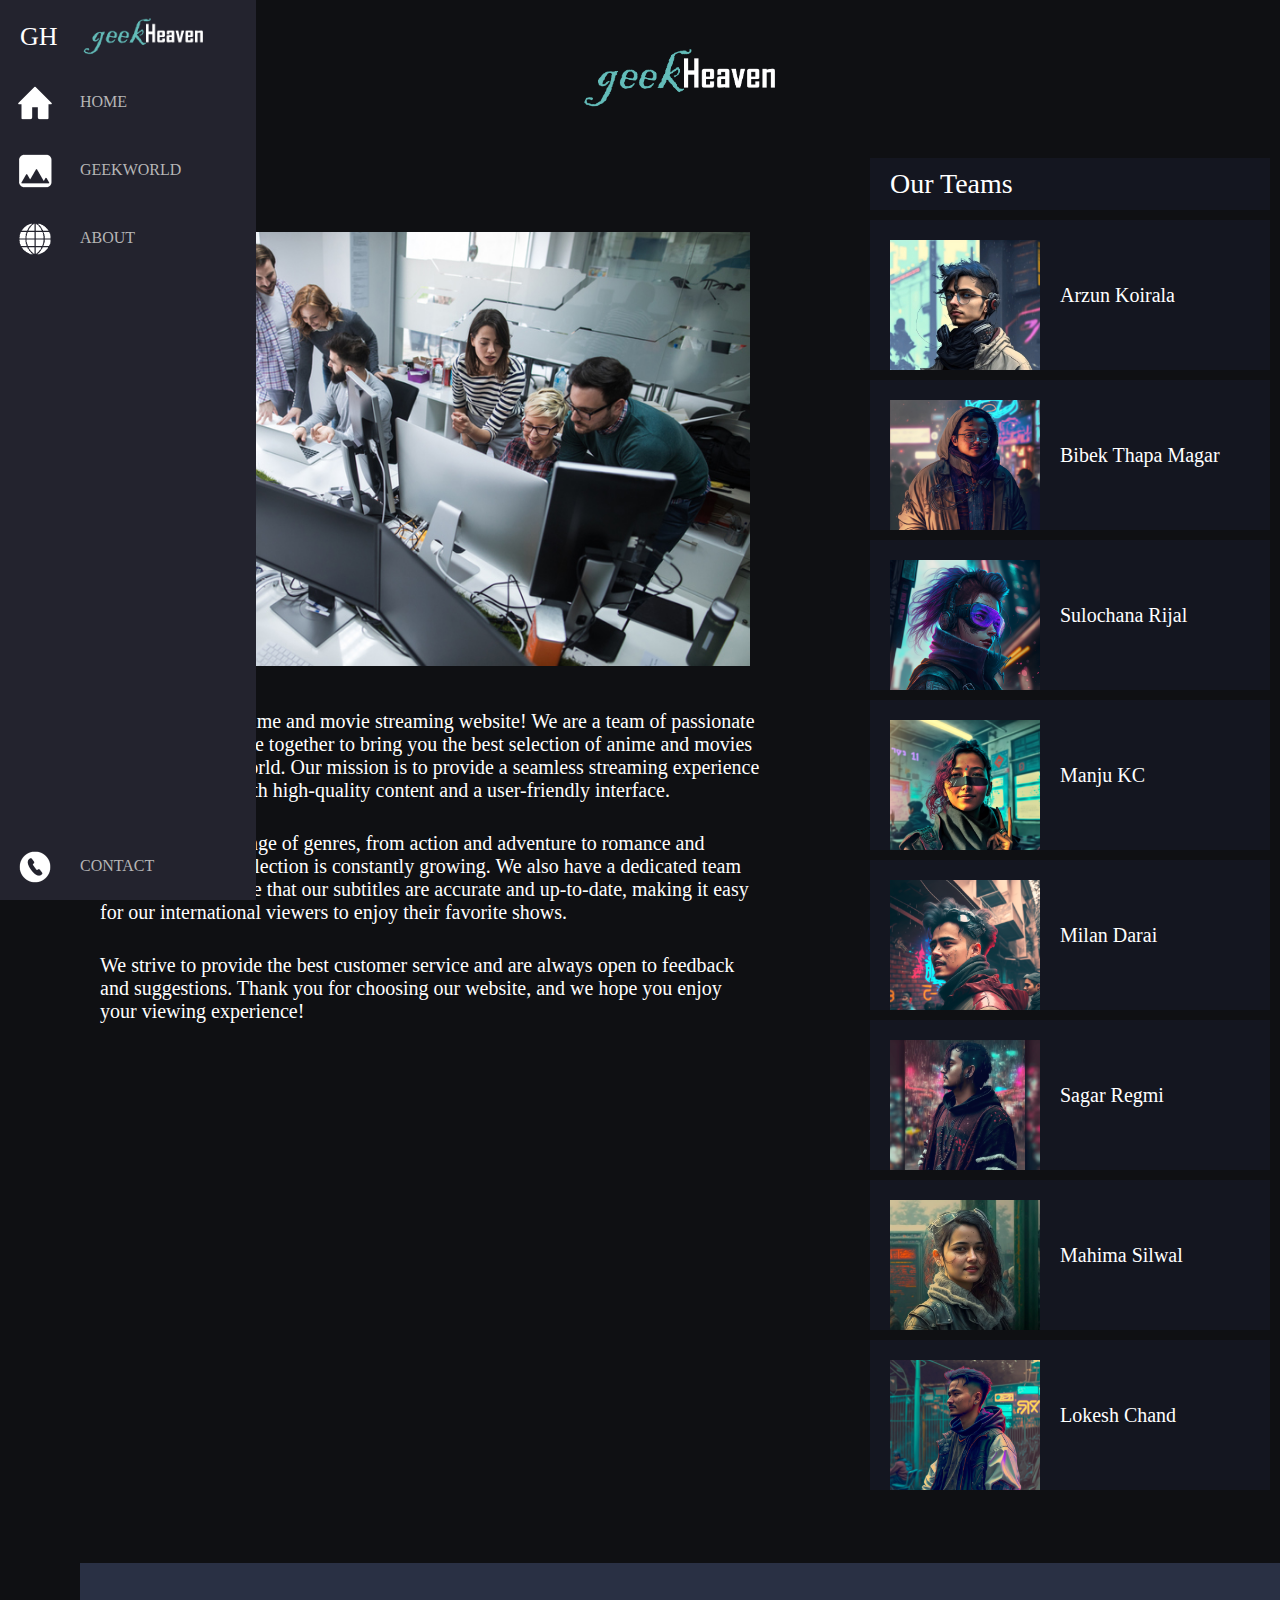
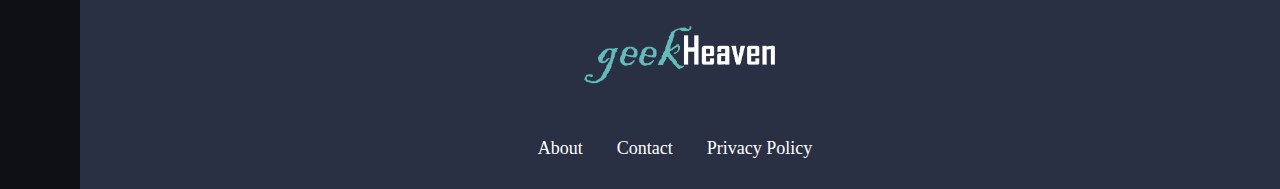
<file: about.html>
<!DOCTYPE html>
<html>
<head>
	<meta charset="utf-8">
	<meta name="viewport" content="width=device-width, initial-scale=1">
	<title>geekHeaven</title>
	<link rel="stylesheet" type="text/css" href="style.css" />
</head>
<body>
	<nav class="navbar" >
			<ul class="navbar-nav">
				<li class="nav-item">
					<a href="./index.html" class="nav-link-head"> 
						<span class="nav-head-txt"> GH </span> 
						<img class="gh" src="reqimg/geekHeaven-dark.png"/>
					</a>
				</li>
				<li class="nav-item">
					<a href="./index.html" class="nav-link"> 
						<img src="reqimg/home-light.png"/>
						<span class="nav-txt"> HOME </span> 
					</a>
				</li>
				<li class="nav-item">
					<a href="./geek.html" class="nav-link"> 
						<img src="reqimg/wall-light.png"/>
						<span class="nav-txt"> GEEKWORLD </span> 
					</a>
				</li>
				<li class="nav-item">
					<a href="./about.html" class="nav-link"> 
						<img src="reqimg/about-light.png"/>
						<span class="nav-txt"> ABOUT </span> 
					</a>
				</li>
				<li class="nav-item">
					<a href="./contact.html" class="nav-link"> 
						<img src="reqimg/contact-light.png"/>
						<span class="nav-txt"> CONTACT</span> 
					</a>
				</li>

			</ul>
	</nav>

	<main>
		<h1><img class="logo" src="reqimg/geekHeaven-dark.png"/></h1>





<div class="divv">

		<div class="mangacont">
			<div class="readmanga">
			<p>Our Teams</p>
			  </div>
  <div class="mangaitem">
    <div class="manga-image">
      <img src="reqimg/arzun.png" alt="Manga Image">
    </div>
    <div class="manga-text">
      <p>Arzun Koirala</p>
    </div>
  </div>
  <div class="mangaitem">
    <div class="manga-image">
      <img src="reqimg/bibek.png" alt="Manga Image">
    </div>
    <div class="manga-text">
      <p>Bibek Thapa Magar</p>
    </div>
  </div>
  <div class="mangaitem">
    <div class="manga-image">
      <img src="reqimg/sulo.png" alt="Manga Image">
    </div>
    <div class="manga-text">
      <p>Sulochana Rijal</p>
    </div>
  </div>
  <div class="mangaitem">
    <div class="manga-image">
      <img src="reqimg/manju.png" alt="Manga Image">
    </div>
    <div class="manga-text">
      <p>Manju KC</p>
    </div>
  </div>
    <div class="mangaitem">
    <div class="manga-image">
      <img src="reqimg/milan.png" alt="Manga Image">
    </div>
    <div class="manga-text">
      <p>Milan Darai</p>
    </div>
  </div>
      <div class="mangaitem">
    <div class="manga-image">
      <img src="reqimg/sagar.png" alt="Manga Image">
    </div>
    <div class="manga-text">
      <p>Sagar Regmi</p>
    </div>
  </div>
      <div class="mangaitem">
    <div class="manga-image">
      <img src="reqimg/mahima.png" alt="Manga Image">
    </div>
    <div class="manga-text">
      <p>Mahima Silwal</p>
    </div>
  </div>
      <div class="mangaitem">
    <div class="manga-image">
      <img src="reqimg/lok.png" alt="Manga Image">
    </div>
    <div class="manga-text">
      <p>Lokesh Chand</p>
    </div>
  </div>
</div>


<div class="divvv">
<h2>About Us</h2>
<img class="bestanime" src="reqimg/about.jpg">
		<p> Welcome to our anime and movie streaming website! We are a team of passionate fans who have come together to bring you the best selection of anime and movies from around the world. Our mission is to provide a seamless streaming experience for our viewers, with high-quality content and a user-friendly interface.</p>

<p> We offer a wide range of genres, from action and adventure to romance and comedy, and our selection is constantly growing. We also have a dedicated team that works to ensure that our subtitles are accurate and up-to-date, making it easy for our international viewers to enjoy their favorite shows.</p>

<p> We strive to provide the best customer service and are always open to feedback and suggestions. Thank you for choosing our website, and we hope you enjoy your viewing experience!</p>
</div>

<div class="nothing">
	
</div>

<footer class="footer">
  <p><img class="logo" src="reqimg/geekHeaven-dark.png"/></p>
  <ul>
    <li><a class="foot" href="./about.html">About</a></li>
    <li><a class="foot" href="./contact.html">Contact</a></li>
    <li><a class="foot" href="./privacy.html">Privacy Policy</a></li>
  </ul>
</footer>
	</main>



	<style type="text/css">

		.nothing{
			height: 520px;
		}

	  .divvv{
	  	width: 700px;
	  }
h2{
	color: white;
}
p{
	color: white;
}
.bestanime{
	width: 650px;
	height: 100%;
}



.mangacont{
	float: right;
	flex-wrap: nowrap;
  	overflow-x: auto;
  	position: relative;
  	width: 420px;
}

.readmanga{
  width: 400px;
  margin: 10px;
  background-color: #141620;
  color: white;
  align-items: center;
}

.readmanga p{
	font-family: Corbel;
 	font-size: 28px;
}

.mangaitem{
	flex: 0 0 auto;
  width: 400px;
  margin: 10px;
  padding: 0;
  overflow: hidden;
  background-color: #141620;
      display: flex;
    align-items: center;
}

.mangaitem:hover{
	background-color: #35384A;
}

.manga-image{
	width:150px ;
	height: 150px;
}
.manga-image img{
	width:100% ;
	height: 150px;
	object-fit: cover;
}

.manga-text{
	color: white;
	text-align: center;
	margin-left: 20px;
}

.manga-text p{
	font-family: Corbel Light;
}

	footer {
  background-color: #293044;
  color: white;
  padding: 20px;
}

.footer{
	  text-align: center;
}

.foot{
	font-size: 18px;
}
footer p {
  margin: 0;
}

footer ul {
  list-style: none;
  margin: 0;
  padding: 0;
}

footer li {
  display: inline-block;
  margin-right: 10px;
}

footer a {
  color: white;
  text-decoration: none;
}


	</style>

</body>
</html>
</file>
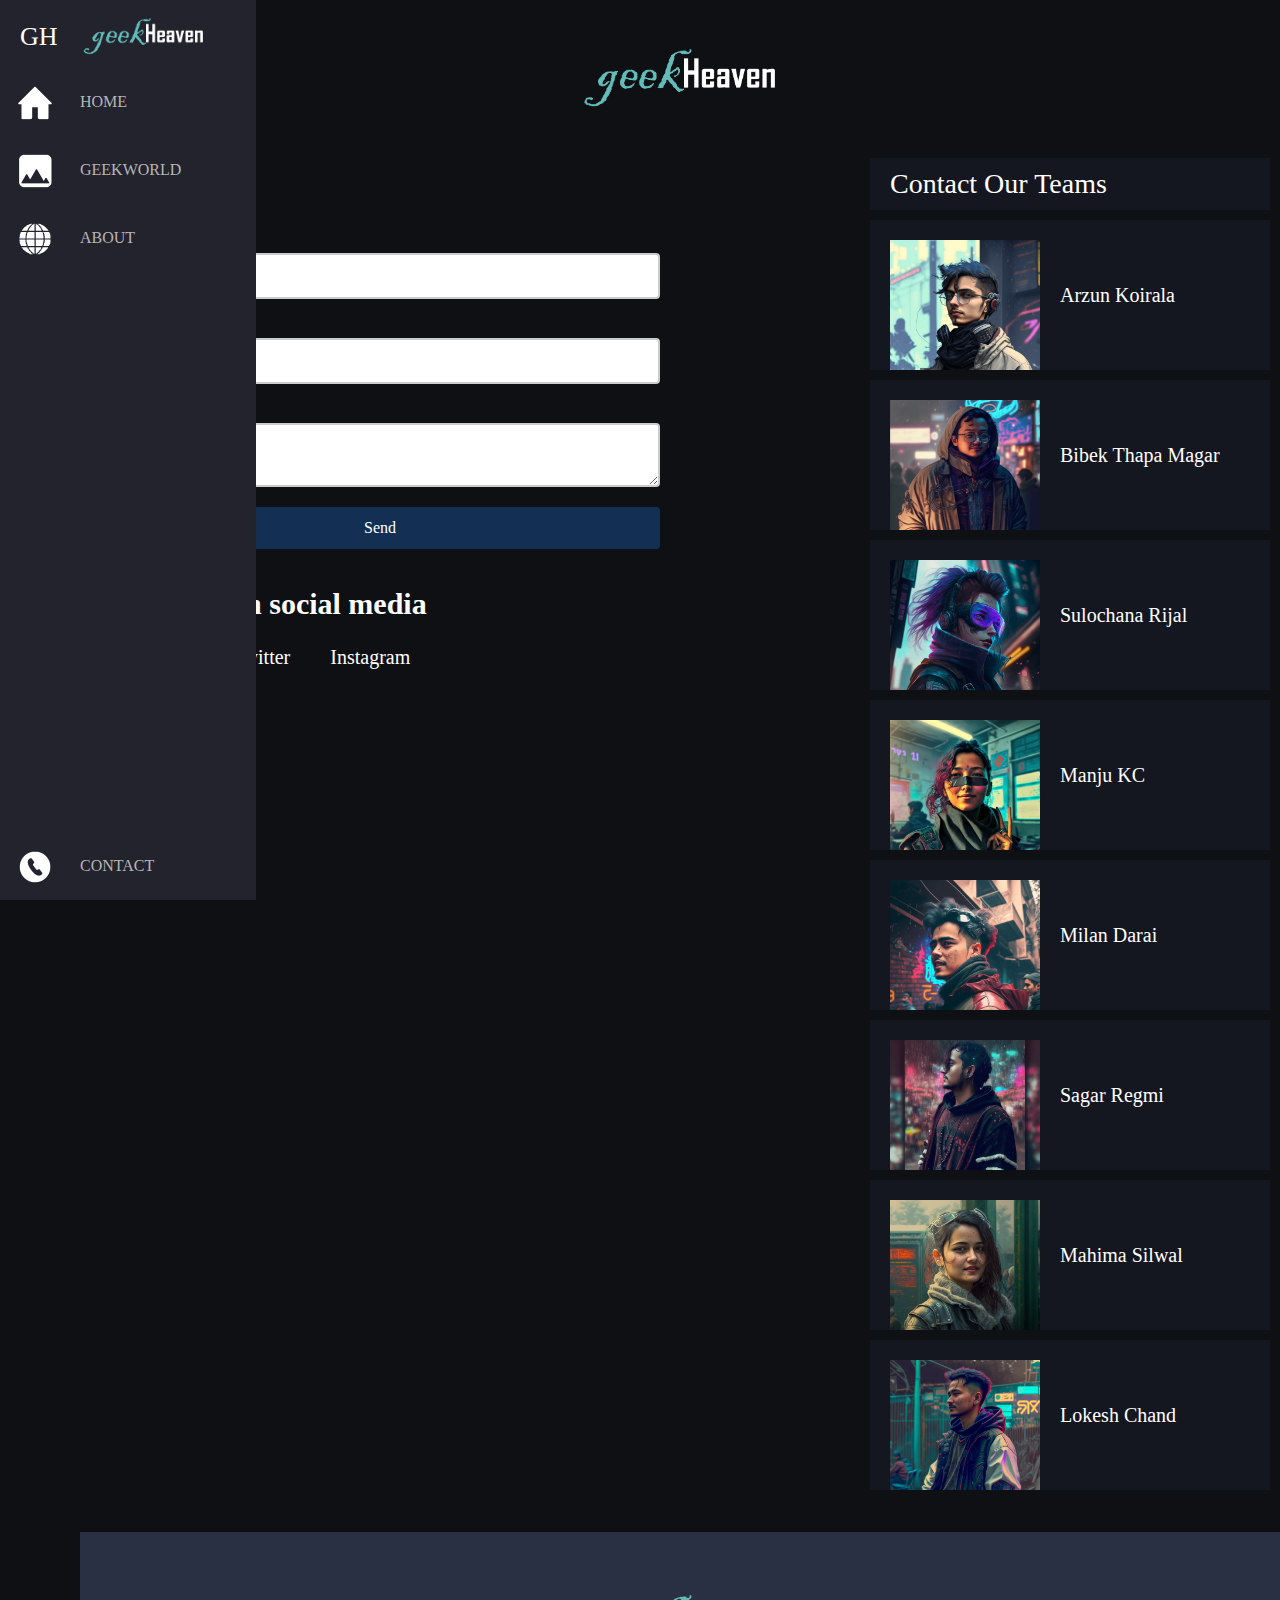
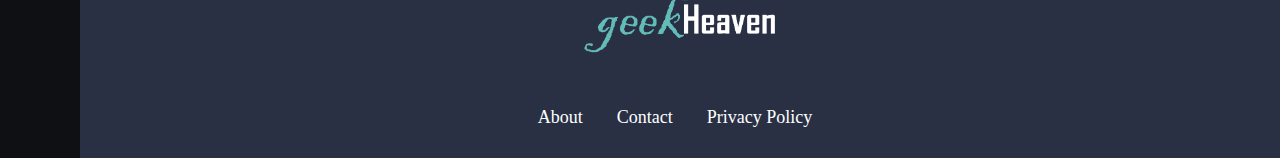
<file: contact.html>
<!DOCTYPE html>
<html>
<head>
	<meta charset="utf-8">
	<meta name="viewport" content="width=device-width, initial-scale=1">
	<title>geekHeaven</title>
	<link rel="stylesheet" type="text/css" href="style.css" />
</head>
<body>
	<nav class="navbar" >
			<ul class="navbar-nav">
				<li class="nav-item">
					<a href="./index.html" class="nav-link-head"> 
						<span class="nav-head-txt"> GH </span> 
						<img class="gh" src="reqimg/geekHeaven-dark.png"/>
					</a>
				</li>
				<li class="nav-item">
					<a href="./index.html" class="nav-link"> 
						<img src="reqimg/home-light.png"/>
						<span class="nav-txt"> HOME </span> 
					</a>
				</li>
				<li class="nav-item">
					<a href="./geek.html" class="nav-link"> 
						<img src="reqimg/wall-light.png"/>
						<span class="nav-txt"> GEEKWORLD </span> 
					</a>
				</li>
				<li class="nav-item">
					<a href="./about.html" class="nav-link"> 
						<img src="reqimg/about-light.png"/>
						<span class="nav-txt"> ABOUT </span> 
					</a>
				</li>
				<li class="nav-item">
					<a href="./contact.html" class="nav-link"> 
						<img src="reqimg/contact-light.png"/>
						<span class="nav-txt"> CONTACT</span> 
					</a>
				</li>

			</ul>
	</nav>

	<main>
		<h1><img class="logo" src="reqimg/geekHeaven-dark.png"/></h1>





<div class="divv">

		<div class="mangacont">
			<div class="readmanga">
			<p>Contact Our Teams</p>
			  </div>
  <div class="mangaitem">
    <div class="manga-image">
      <img src="reqimg/arzun.png" alt="Manga Image">
    </div>
    <div class="manga-text">
      <p>Arzun Koirala</p>
    </div>
  </div>
  <div class="mangaitem">
    <div class="manga-image">
      <img src="reqimg/bibek.png" alt="Manga Image">
    </div>
    <div class="manga-text">
      <p>Bibek Thapa Magar</p>
    </div>
  </div>
  <div class="mangaitem">
    <div class="manga-image">
      <img src="reqimg/sulo.png" alt="Manga Image">
    </div>
    <div class="manga-text">
      <p>Sulochana Rijal</p>
    </div>
  </div>
  <div class="mangaitem">
    <div class="manga-image">
      <img src="reqimg/manju.png" alt="Manga Image">
    </div>
    <div class="manga-text">
      <p>Manju KC</p>
    </div>
  </div>
    <div class="mangaitem">
    <div class="manga-image">
      <img src="reqimg/milan.png" alt="Manga Image">
    </div>
    <div class="manga-text">
      <p>Milan Darai</p>
    </div>
  </div>
      <div class="mangaitem">
    <div class="manga-image">
      <img src="reqimg/sagar.png" alt="Manga Image">
    </div>
    <div class="manga-text">
      <p>Sagar Regmi</p>
    </div>
  </div>
      <div class="mangaitem">
    <div class="manga-image">
      <img src="reqimg/mahima.png" alt="Manga Image">
    </div>
    <div class="manga-text">
      <p>Mahima Silwal</p>
    </div>
  </div>
      <div class="mangaitem">
    <div class="manga-image">
      <img src="reqimg/lok.png" alt="Manga Image">
    </div>
    <div class="manga-text">
      <p>Lokesh Chand</p>
    </div>
  </div>
</div>


<div class="divvv">
<h2>Contact Us</h2>
 

    <section>
      <form>
        <label for="name">Name:</label>
        <input type="text" id="name" name="name" required>
        <label for="email">Email:</label>
        <input type="email" id="email" name="email" required>
        <label for="message">Message:</label>
        <textarea id="message" name="message" required></textarea>
        <input type="submit" value="Send">
      </form>
    </section>

 <h2>Follow us on social media</h2>
	<social-site>
		<ul>
			<li class= "social-link"> <a class="fb" href = "https://www.facebook.com/"> Facebook </a> </li>
			<li class= "social-link"> <a class="twt" href = "https://www.twitter.com/"> Twitter </a> </li>
			<li class= "social-link"> <a class="insta" href = "https://www.instagram.com/"> Instagram </a> </li>
		</ul>
	</social-site>

</div>

<div class="nothing">
	
</div>

<footer class="footer">
  <p><img class="logo" src="reqimg/geekHeaven-dark.png"/></p>
  <ul>
    <li><a class="foot" href="./about.html">About</a></li>
    <li><a class="foot" href="./contact.html">Contact</a></li>
    <li><a class="foot" href="./privacy.html">Privacy Policy</a></li>
  </ul>
</footer>
	</main>



	<style type="text/css">

		.nothing{
			height: 850px;
		}

	 social-site  {
	    display: flex;
	    justify-content: left; 

	}

	  social-site  ul{
	  	margin: 0;
	  	padding: 0;
	    list-style: none;
	    height: 41px;
	  }
	  .social-link{
	  	margin-left: 30px;

	  }


	   social-site  li{
	    float: left;
	    font-family: Corbel Light;

	  }



	   social-site li a{
	    color: white;
	    font-size: 20px;
	    display: block;
	    text-decoration: none;
	    padding: 5px;
	    text-align: center;
	    background-color: 1A1C24;
	  }

	   social-site  li .fb:hover{
	    background-color: #20426C;
	  }

	   social-site  li .twt:hover{
	    background-color: #1D80B5;
	  }

	  social-site  li .insta:hover{
	    background: linear-gradient(to right, #FF0D38 ,#FFAE23);
	  }

	  .divvv{
	  	width: 700px;
	  }
h2{
	color: white;
}
p{
	color: white;
}
.bestanime{
	width: 650px;
	height: 100%;
}

section {
  margin: 10px;
  width: 80%;
  text-align: left;
  padding: 10px;
}

input, textarea {
  width: 100%;
  padding: 12px 20px;
  margin: 8px 0;
  box-sizing: border-box;
  border: 2px solid #ccc;
  border-radius: 4px;
}

input[type="submit"] {
  background-color: #133054;
  color: white;
  border: none;
  cursor: pointer;
}

input[type="submit"]:hover {
  background-color: #20426C;
}

label{
	font-size: 20px;
	color: white;
}

.mangacont{
	float: right;
	flex-wrap: nowrap;
  	overflow-x: auto;
  	position: relative;
  	width: 420px;
}

.readmanga{
  width: 400px;
  margin: 10px;
  background-color: #141620;
  color: white;
  align-items: center;
}

.readmanga p{
	font-family: Corbel;
 	font-size: 28px;
}

.mangaitem{
	flex: 0 0 auto;
  width: 400px;
  margin: 10px;
  padding: 0;
  overflow: hidden;
  background-color: #141620;
      display: flex;
    align-items: center;
}

.mangaitem:hover{
	background-color: #35384A;
}

.manga-image{
	width:150px ;
	height: 150px;
}
.manga-image img{
	width:100% ;
	height: 150px;
	object-fit: cover;
}

.manga-text{
	color: white;
	text-align: center;
	margin-left: 20px;
}

.manga-text p{
	font-family: Corbel Light;
}

	footer {
  background-color: #293044;
  color: white;
  padding: 20px;
}

.footer{
	  text-align: center;
}

.foot{
	font-size: 18px;
}
footer p {
  margin: 0;
}

footer ul {
  list-style: none;
  margin: 0;
  padding: 0;
}

footer li {
  display: inline-block;
  margin-right: 10px;
}

footer a {
  color: white;
  text-decoration: none;
}



	</style>

</body>
</html>
</file>
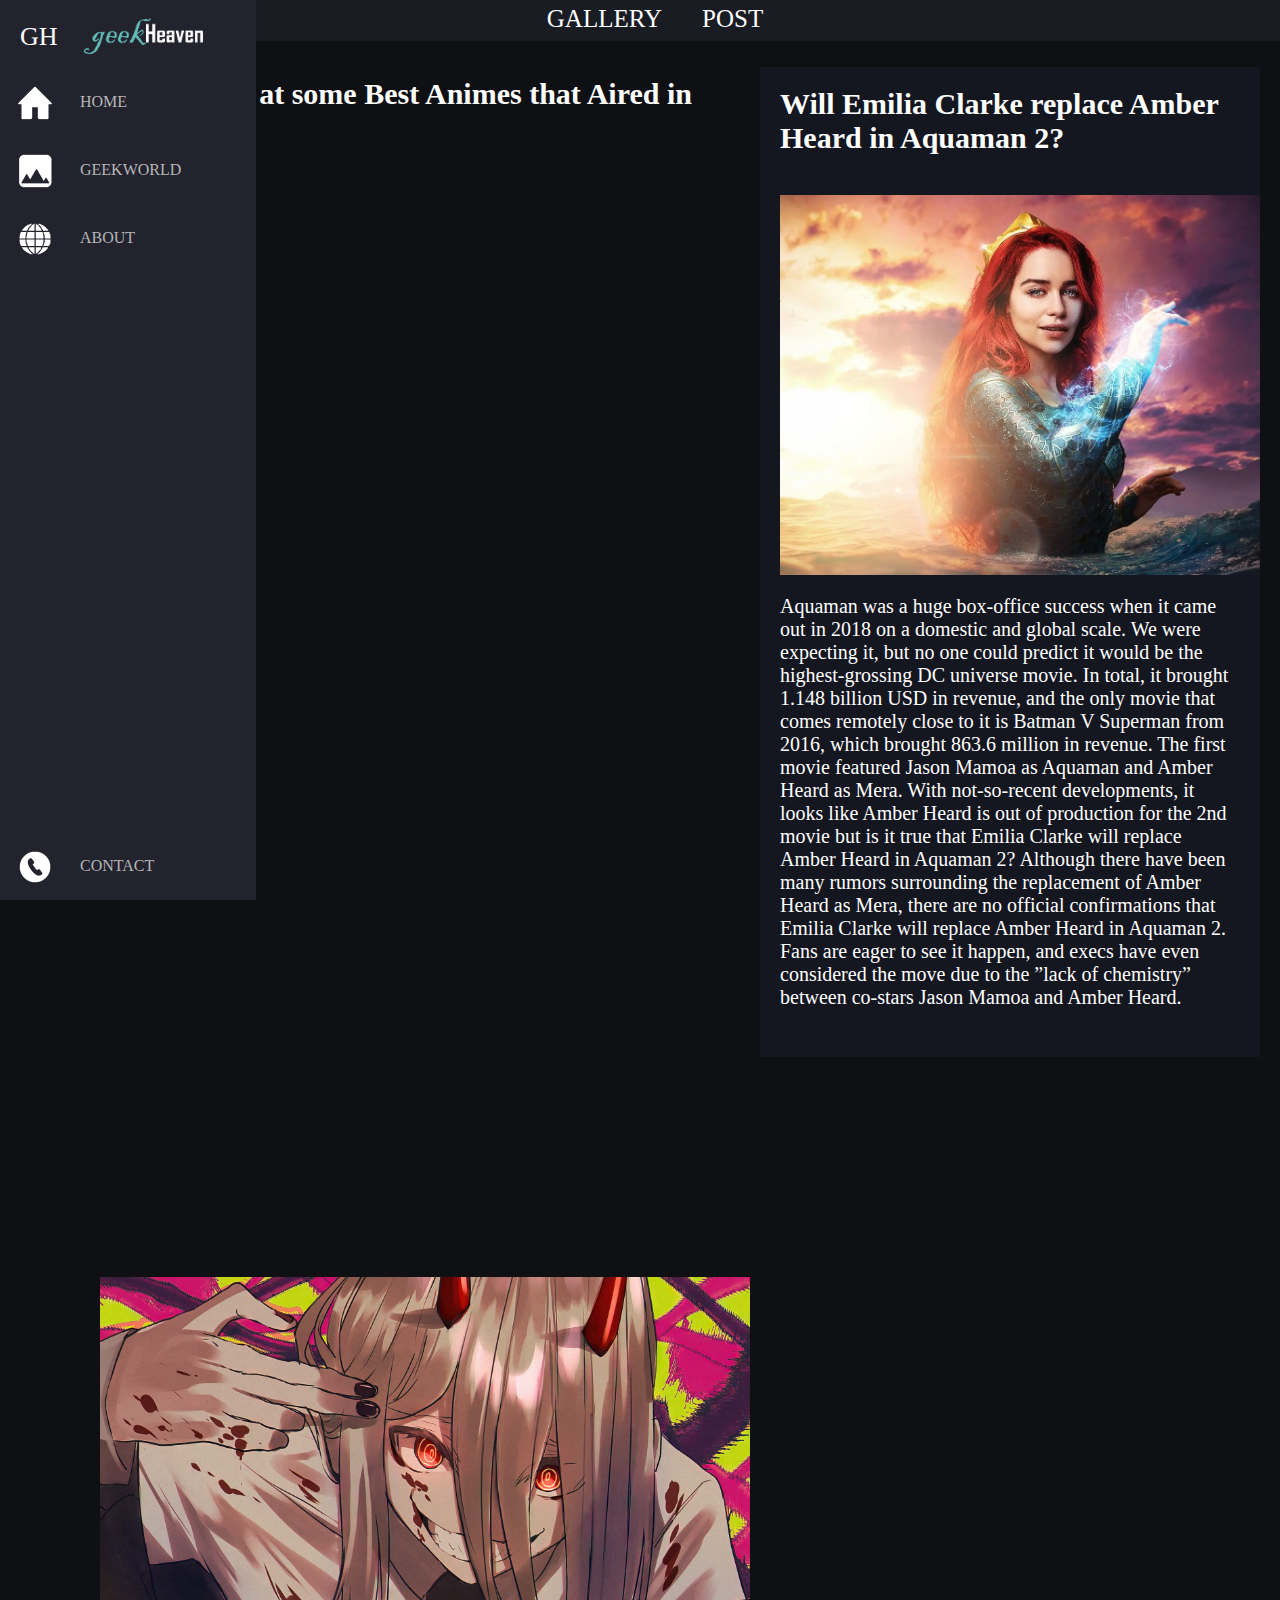
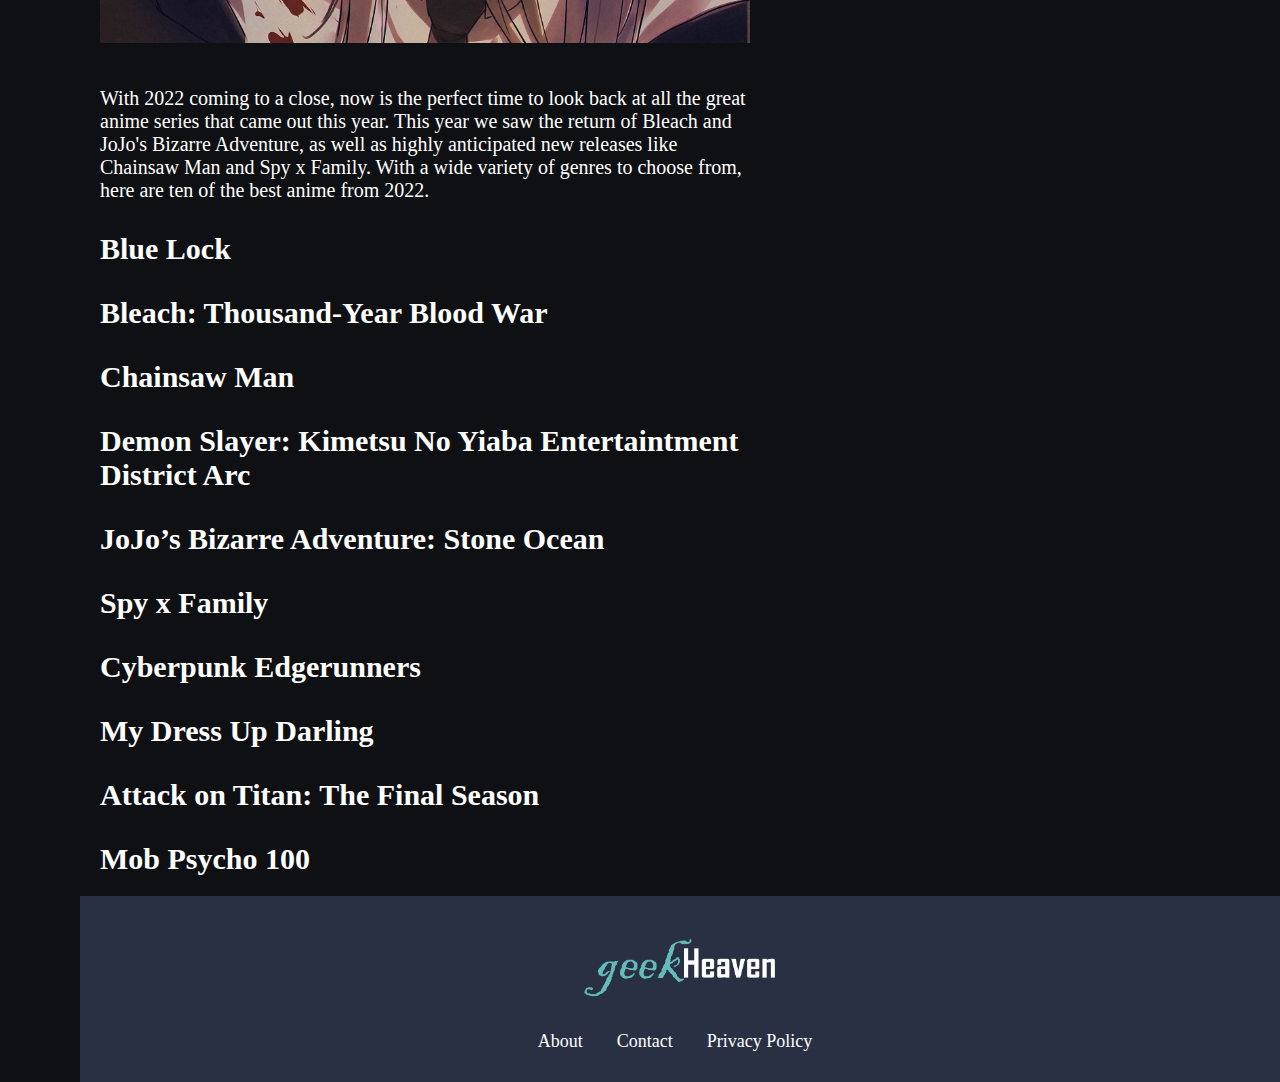
<file: geek.html>
<!DOCTYPE html>
<html>
<head>
	<meta charset="utf-8">
	<meta name="viewport" content="width=device-width, initial-scale=1">
	<title>geekHeaven</title>
	<link rel="stylesheet" type="text/css" href="style.css" />
</head>
<body>
	<nav class="navbar" >
			<ul class="navbar-nav">
				<li class="nav-item">
					<a href="./index.html" class="nav-link-head"> 
						<span class="nav-head-txt"> GH </span> 
						<img class="gh" src="reqimg/geekHeaven-dark.png"/>
					</a>
				</li>
				<li class="nav-item">
					<a href="./index.html" class="nav-link"> 
						<img src="reqimg/home-light.png"/>
						<span class="nav-txt"> HOME </span> 
					</a>
				</li>
				<li class="nav-item">
					<a href="./geek.html" class="nav-link"> 
						<img src="reqimg/wall-light.png"/>
						<span class="nav-txt"> GEEKWORLD </span> 
					</a>
				</li>
				<li class="nav-item">
					<a href="./about.html" class="nav-link"> 
						<img src="reqimg/about-light.png"/>
						<span class="nav-txt"> ABOUT </span> 
					</a>
				</li>
				<li class="nav-item">
					<a href="./contact.html" class="nav-link"> 
						<img src="reqimg/contact-light.png"/>
						<span class="nav-txt"> CONTACT</span> 
					</a>
				</li>

			</ul>
	</nav>


	<nav-home class="home-navclass">
		<ul>
			<li class= "active"> <a href = "./wall.html"> GALLERY </a> </li>
			<li class= "active"> <a href = "./post.html"> POST </a> </li>
		</ul>
	</nav-home>

	<main>

<div class="emiliacont">
<div class="emiliacard">
	<h2>Will Emilia Clarke replace Amber Heard in Aquaman 2?</h2>
	<div class="emiliaimg">
<img src="reqimg/aaa.jpg">
</div>
<div class="emiliatxt">
		<p>Aquaman was a huge box-office success when it came out in 2018 on a domestic and global scale. We were expecting it, but no one could predict it would be the highest-grossing DC universe movie. In total, it brought 1.148 billion USD in revenue, and the only movie that comes remotely close to it is Batman V Superman from 2016, which brought 863.6 million in revenue. The first movie featured Jason Mamoa as Aquaman and Amber Heard as Mera. With not-so-recent developments, it looks like Amber Heard is out of production for the 2nd movie but is it true that Emilia Clarke will replace Amber Heard in Aquaman 2?

Although there have been many rumors surrounding the replacement of Amber Heard as Mera, there are no official confirmations that Emilia Clarke will replace Amber Heard in Aquaman 2. Fans are eager to see it happen, and execs have even considered the move due to the ”lack of chemistry” between co-stars Jason Mamoa and Amber Heard.</p>
</div>
 </div>
	</div>

<div class="divv">
<h2>Have a look at some Best Animes that Aired in 2022</h2>
<img class="bestanime" src="reqimg/power.jpg">
		<p>With 2022 coming to a close, now is the perfect time to look back at all the great anime series that came out this year. This year we saw the return of Bleach and JoJo's Bizarre Adventure, as well as highly anticipated new releases like Chainsaw Man and Spy x Family. With a wide variety of genres to choose from, here are ten of the best anime from 2022.</p>

<h2>Blue Lock</h2>
<h2>Bleach: Thousand-Year Blood War</h2>
<h2>Chainsaw Man</h2>
<h2>Demon Slayer: Kimetsu No Yiaba Entertaintment District Arc</h2>
<h2>JoJo’s Bizarre Adventure: Stone Ocean</h2>
<h2>Spy x Family</h2>
<h2>Cyberpunk Edgerunners</h2>
<h2>My Dress Up Darling</h2>
<h2>Attack on Titan: The Final Season</h2>
<h2>Mob Psycho 100</h2>
</div>

<footer class="footer">
  <p><img class="logo" src="reqimg/geekHeaven-dark.png"/></p>
  <ul>
    <li><a class="foot" href="./about.html">About</a></li>
    <li><a class="foot" href="./contact.html">Contact</a></li>
    <li><a class="foot" href="./privacy.html">Privacy Policy</a></li>
  </ul>
</footer>
</main>
</body>
</html>


<style type="text/css">

	.emiliacont {
  display: flex;
margin-right: 10px;
  position: relative;
  height: 1200px;
  float: right;
}

.emiliacard {
  flex: 0 0 auto;
  width: 500px;
  height: 990px;
  margin: 10px;
  padding: 0;
  transition: all 0.3s ease-in-out;
  overflow: hidden;
  background-color: #141620;
}

.emiliacard h2{
	color: white;
}

.emiliacard:hover {
  transform: scale(1.05);
}

.emiliaimg {
  width: 100%;
  height: 400px;
  overflow: hidden;
  margin-right: 10px;
}

.emiliaimg img {
  width: 100%;
  height: 400px;
  transition: all 0.3s ease-in-out;
  object-fit: cover;
    margin-right: 10px;
}

.emiliaimg img:hover {
  transform: scale(1.08);
}

.emiliatxt {
	color: white;
}


	/*div{
		margin-left: 4rem;
  		padding: 1rem;
  		padding-right: 0;
  		padding-bottom: 0;
  		margin-bottom: 0;
	}*/

/*	.logo{
  	height: 50px;
  	float: right;
	}*/

	nav-home {

	    display: flex;
	    justify-content: center; 
	    background-color: #1A1C24;
	}

	nav-home .home-navclass{
 		
	}
 
	  nav-home ul{
	  	margin: 0;
	  	padding: 0;
	    list-style: none;
	    height: 41px;
	  }
	  .active{
	  	margin-left: 30px;
	  }
	  nav-home li{
	    float: left;
	    font-family: Corbel Light;

	  }



	  nav-home li a{
	    color: white;
	    font-size: 25px;
	    display: block;
	    text-decoration: none;
	    padding: 5px;
	    text-align: center;
	    background-color: 1A1C24;
	  }


	  nav-home li a:hover{
	    color: #3D5656;
	    background-color: white;
	  }

	  .divv{
	  	width: 700px;
	  }
h2{
	color: white;
}
p{
	color: white;
}
.bestanime{
	width: 650px;
	height: 100%;
}

	footer {
  background-color: #293044;
  color: white;
  padding: 20px;
}

.footer{
	  text-align: center;
}

.foot{
	font-size: 18px;
}
footer p {
  margin: 0;
}

footer ul {
  list-style: none;
  margin: 0;
  padding: 0;
}

footer li {
  display: inline-block;
  margin-right: 10px;
}

footer a {
  color: white;
  text-decoration: none;
}


  </style>
</file>
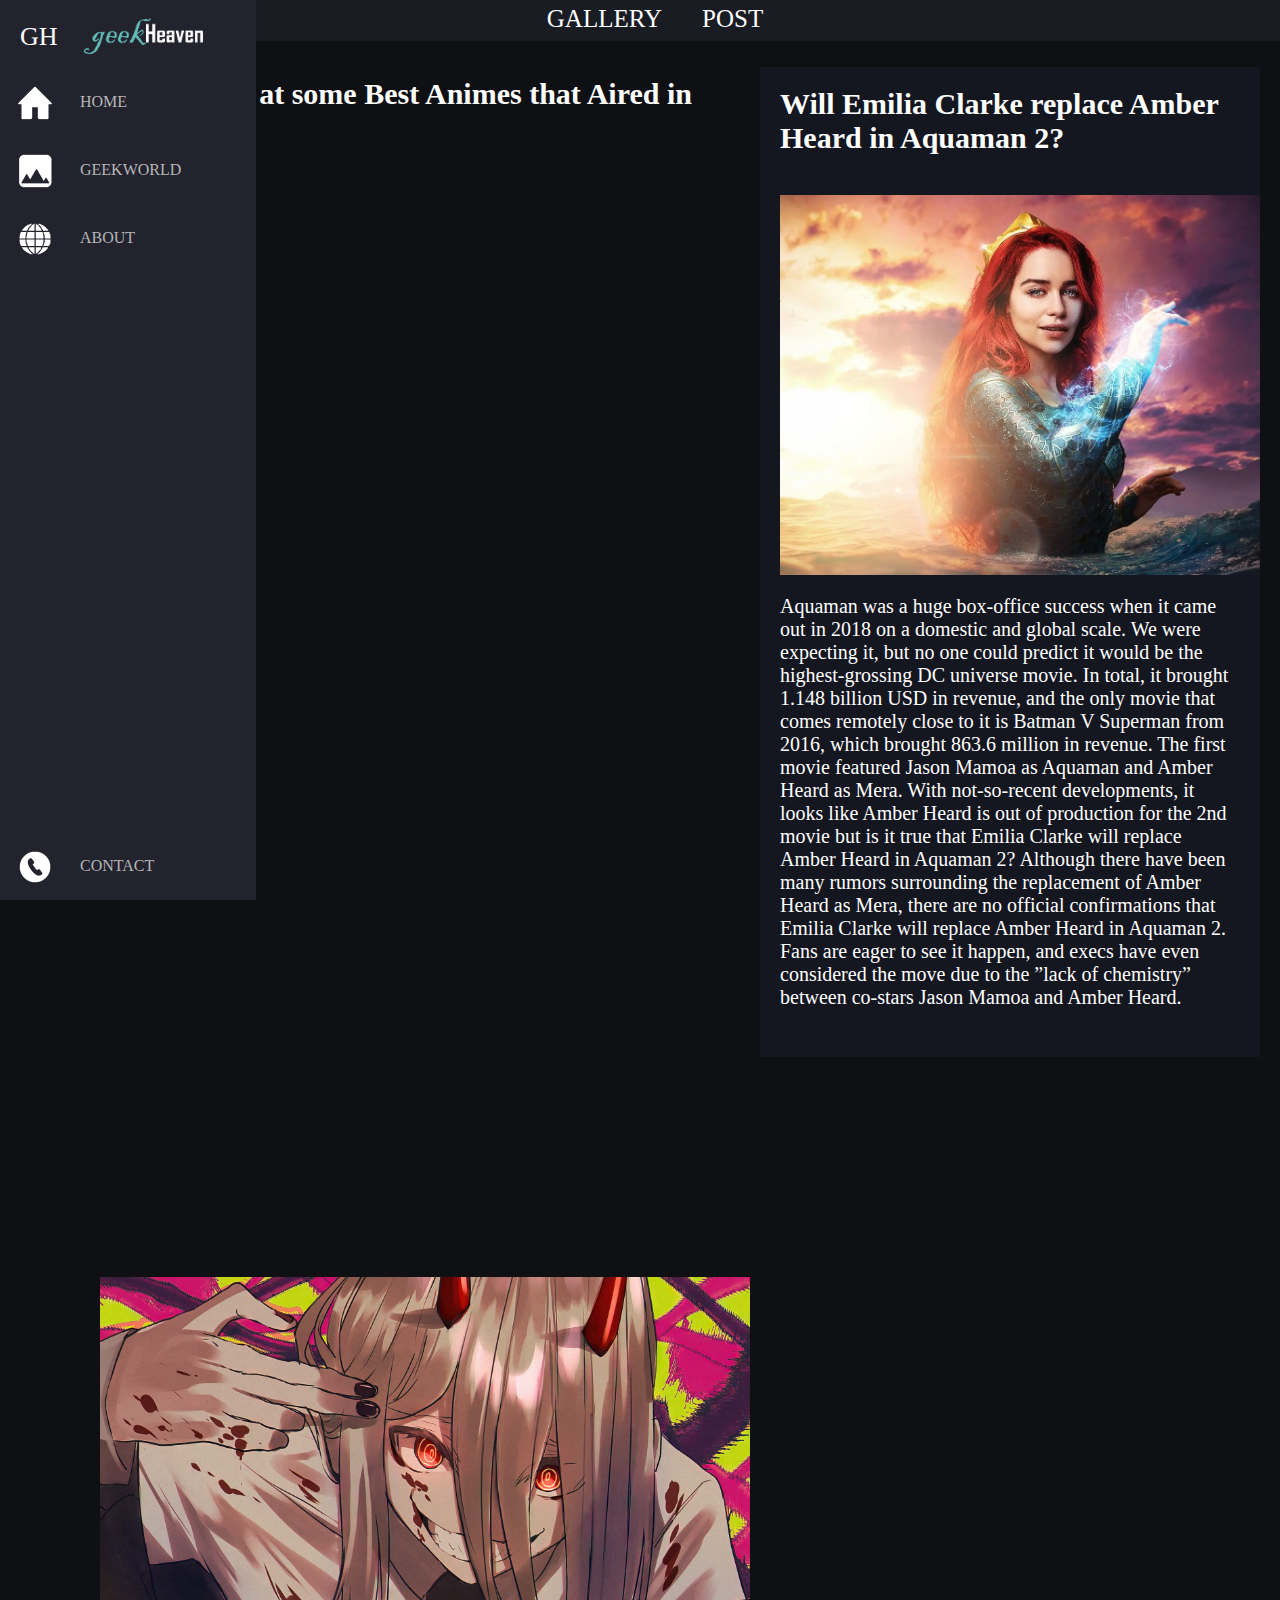
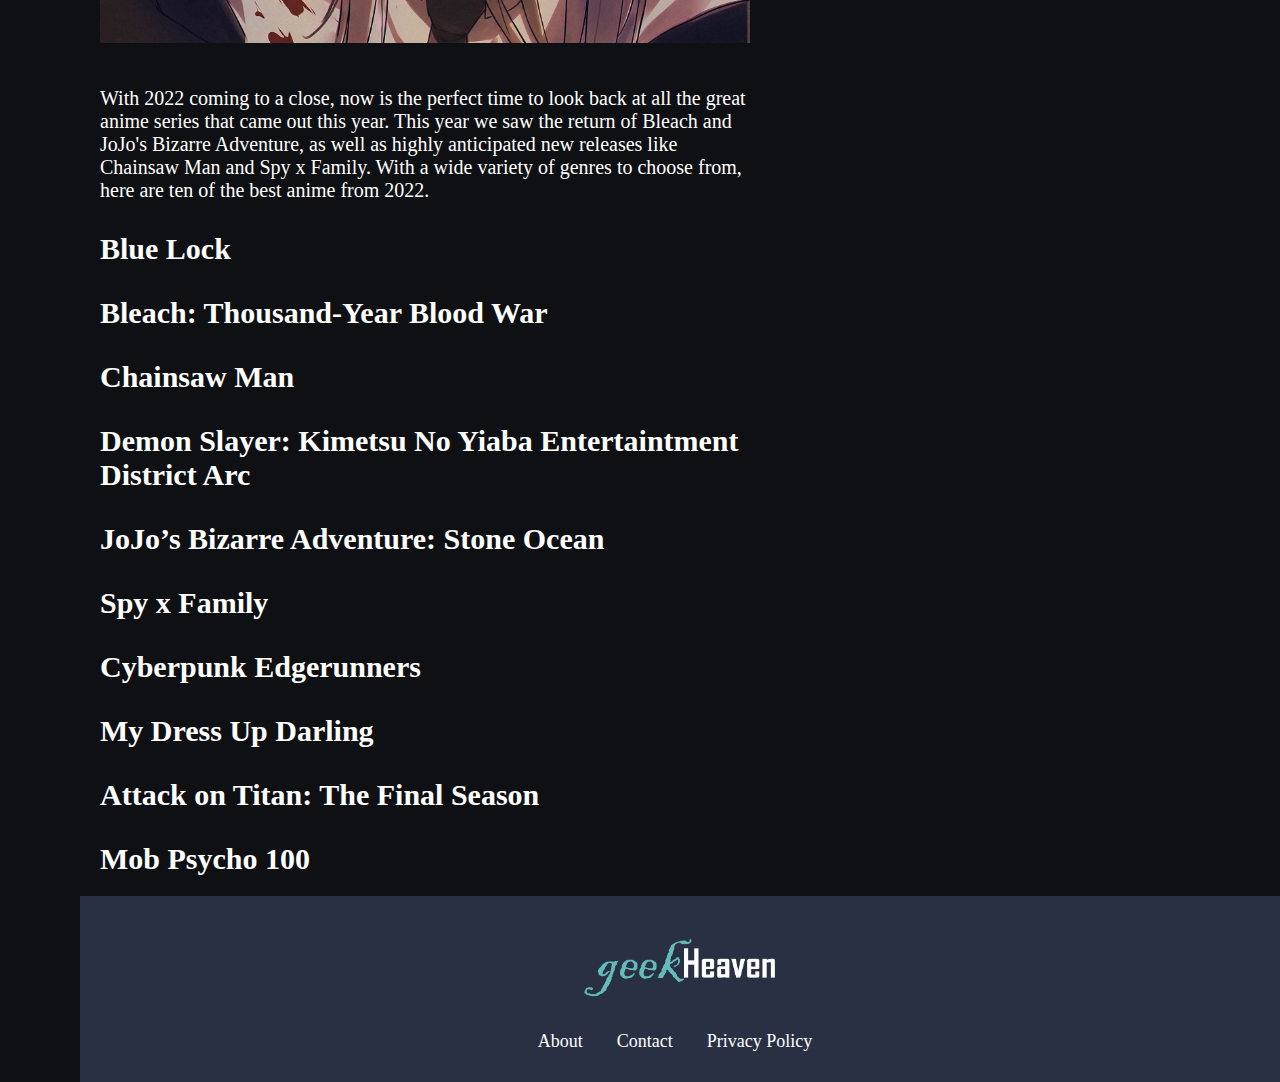
<file: post.html>
<!DOCTYPE html>
<html>
<head>
	<meta charset="utf-8">
	<meta name="viewport" content="width=device-width, initial-scale=1">
	<title>geekHeaven</title>
	<link rel="stylesheet" type="text/css" href="style.css" />
</head>
<body>
	<nav class="navbar" >
			<ul class="navbar-nav">
				<li class="nav-item">
					<a href="./index.html" class="nav-link-head"> 
						<span class="nav-head-txt"> GH </span> 
						<img class="gh" src="reqimg/geekHeaven-dark.png"/>
					</a>
				</li>
				<li class="nav-item">
					<a href="./index.html" class="nav-link"> 
						<img src="reqimg/home-light.png"/>
						<span class="nav-txt"> HOME </span> 
					</a>
				</li>
				<li class="nav-item">
					<a href="./geek.html" class="nav-link"> 
						<img src="reqimg/wall-light.png"/>
						<span class="nav-txt"> GEEKWORLD </span> 
					</a>
				</li>
				<li class="nav-item">
					<a href="./about.html" class="nav-link"> 
						<img src="reqimg/about-light.png"/>
						<span class="nav-txt"> ABOUT </span> 
					</a>
				</li>
				<li class="nav-item">
					<a href="./contact.html" class="nav-link"> 
						<img src="reqimg/contact-light.png"/>
						<span class="nav-txt"> CONTACT</span> 
					</a>
				</li>

			</ul>
	</nav>


	<nav-home class="home-navclass">
		<ul>
			<li class= "active"> <a href = "./wall.html"> GALLERY </a> </li>
			<li class= "active"> <a href = "./post.html"> POST </a> </li>
		</ul>
	</nav-home>

	<main>

<div class="emiliacont">
<div class="emiliacard">
	<h2>Will Emilia Clarke replace Amber Heard in Aquaman 2?</h2>
	<div class="emiliaimg">
<img src="reqimg/aaa.jpg">
</div>
<div class="emiliatxt">
		<p>Aquaman was a huge box-office success when it came out in 2018 on a domestic and global scale. We were expecting it, but no one could predict it would be the highest-grossing DC universe movie. In total, it brought 1.148 billion USD in revenue, and the only movie that comes remotely close to it is Batman V Superman from 2016, which brought 863.6 million in revenue. The first movie featured Jason Mamoa as Aquaman and Amber Heard as Mera. With not-so-recent developments, it looks like Amber Heard is out of production for the 2nd movie but is it true that Emilia Clarke will replace Amber Heard in Aquaman 2?

Although there have been many rumors surrounding the replacement of Amber Heard as Mera, there are no official confirmations that Emilia Clarke will replace Amber Heard in Aquaman 2. Fans are eager to see it happen, and execs have even considered the move due to the ”lack of chemistry” between co-stars Jason Mamoa and Amber Heard.</p>
</div>
 </div>
	</div>

<div class="divv">
<h2>Have a look at some Best Animes that Aired in 2022</h2>
<img class="bestanime" src="reqimg/power.jpg">
		<p>With 2022 coming to a close, now is the perfect time to look back at all the great anime series that came out this year. This year we saw the return of Bleach and JoJo's Bizarre Adventure, as well as highly anticipated new releases like Chainsaw Man and Spy x Family. With a wide variety of genres to choose from, here are ten of the best anime from 2022.</p>

<h2>Blue Lock</h2>
<h2>Bleach: Thousand-Year Blood War</h2>
<h2>Chainsaw Man</h2>
<h2>Demon Slayer: Kimetsu No Yiaba Entertaintment District Arc</h2>
<h2>JoJo’s Bizarre Adventure: Stone Ocean</h2>
<h2>Spy x Family</h2>
<h2>Cyberpunk Edgerunners</h2>
<h2>My Dress Up Darling</h2>
<h2>Attack on Titan: The Final Season</h2>
<h2>Mob Psycho 100</h2>
</div>

<footer class="footer">
  <p><img class="logo" src="reqimg/geekHeaven-dark.png"/></p>
  <ul>
    <li><a class="foot" href="./about.html">About</a></li>
    <li><a class="foot" href="./contact.html">Contact</a></li>
    <li><a class="foot" href="./privacy.html">Privacy Policy</a></li>
  </ul>
</footer>
</main>
</body>
</html>


<style type="text/css">

	.emiliacont {
  display: flex;
margin-right: 10px;
  position: relative;
  height: 1200px;
  float: right;
}

.emiliacard {
  flex: 0 0 auto;
  width: 500px;
  height: 990px;
  margin: 10px;
  padding: 0;
  transition: all 0.3s ease-in-out;
  overflow: hidden;
  background-color: #141620;
}

.emiliacard h2{
	color: white;
}

.emiliacard:hover {
  transform: scale(1.05);
}

.emiliaimg {
  width: 100%;
  height: 400px;
  overflow: hidden;
  margin-right: 10px;
}

.emiliaimg img {
  width: 100%;
  height: 400px;
  transition: all 0.3s ease-in-out;
  object-fit: cover;
    margin-right: 10px;
}

.emiliaimg img:hover {
  transform: scale(1.08);
}

.emiliatxt {
	color: white;
}


	/*div{
		margin-left: 4rem;
  		padding: 1rem;
  		padding-right: 0;
  		padding-bottom: 0;
  		margin-bottom: 0;
	}*/

/*	.logo{
  	height: 50px;
  	float: right;
	}*/

	nav-home {

	    display: flex;
	    justify-content: center; 
	    background-color: #1A1C24;
	}

	nav-home .home-navclass{
 		
	}
 
	  nav-home ul{
	  	margin: 0;
	  	padding: 0;
	    list-style: none;
	    height: 41px;
	  }
	  .active{
	  	margin-left: 30px;
	  }
	  nav-home li{
	    float: left;
	    font-family: Corbel Light;

	  }



	  nav-home li a{
	    color: white;
	    font-size: 25px;
	    display: block;
	    text-decoration: none;
	    padding: 5px;
	    text-align: center;
	    background-color: 1A1C24;
	  }


	  nav-home li a:hover{
	    color: #3D5656;
	    background-color: white;
	  }

	  .divv{
	  	width: 700px;
	  }
h2{
	color: white;
}
p{
	color: white;
}
.bestanime{
	width: 650px;
	height: 100%;
}
	footer {
  background-color: #293044;
  color: white;
  padding: 20px;
}

.footer{
	  text-align: center;
}

.foot{
	font-size: 18px;
}
footer p {
  margin: 0;
}

footer ul {
  list-style: none;
  margin: 0;
  padding: 0;
}

footer li {
  display: inline-block;
  margin-right: 10px;
}

footer a {
  color: white;
  text-decoration: none;
}


  </style>
</file>
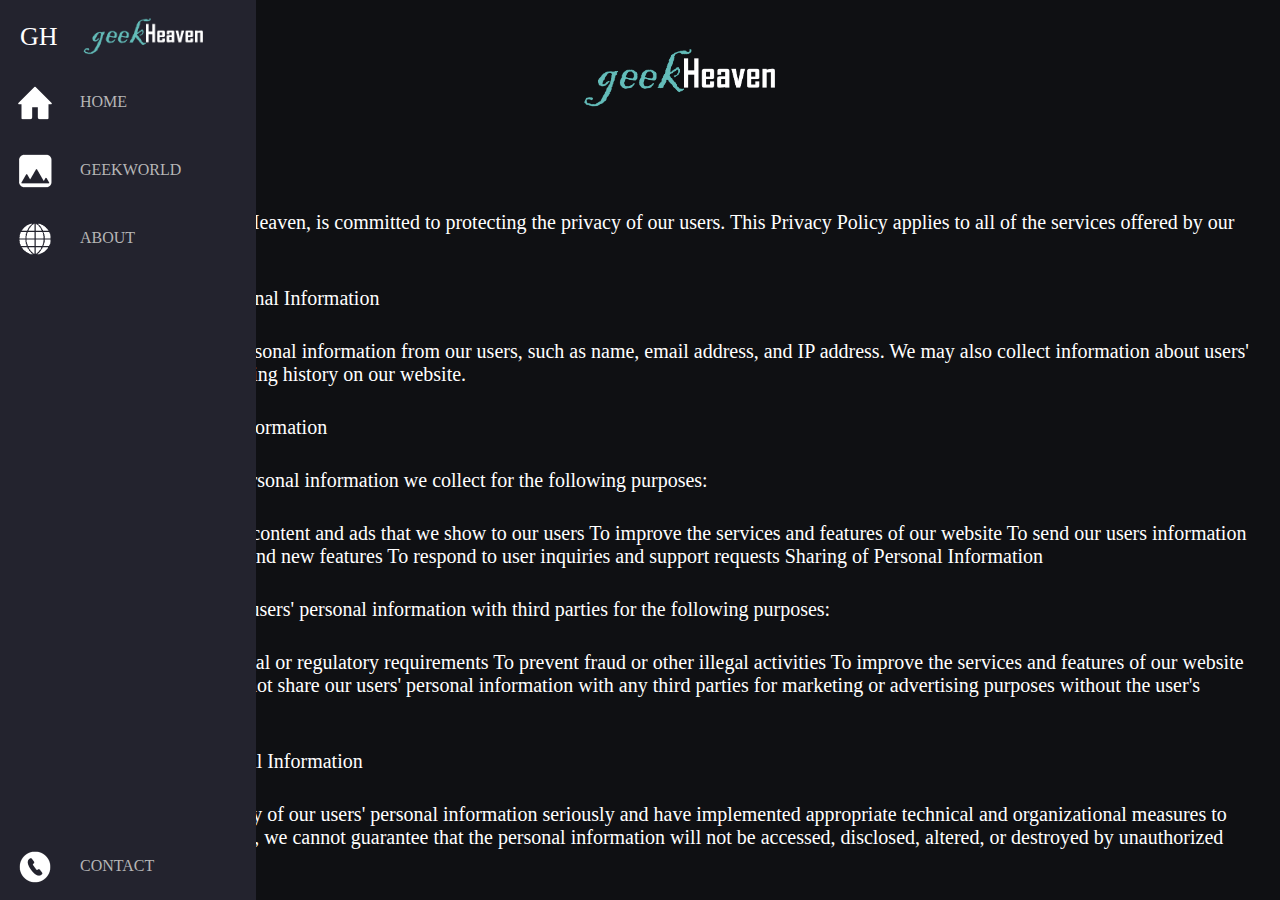
<file: privacy.html>
<!DOCTYPE html>
<html>
<head>
	<meta charset="utf-8">
	<meta name="viewport" content="width=device-width, initial-scale=1">
	<title>geekHeaven</title>
	<link rel="stylesheet" type="text/css" href="style.css" />
</head>
<body>
	<nav class="navbar" >
			<ul class="navbar-nav">
				<li class="nav-item">
					<a href="./index.html" class="nav-link-head"> 
						<span class="nav-head-txt"> GH </span> 
						<img class="gh" src="reqimg/geekHeaven-dark.png"/>
					</a>
				</li>
				<li class="nav-item">
					<a href="./index.html" class="nav-link"> 
						<img src="reqimg/home-light.png"/>
						<span class="nav-txt"> HOME </span> 
					</a>
				</li>
				<li class="nav-item">
					<a href="./geek.html" class="nav-link"> 
						<img src="reqimg/wall-light.png"/>
						<span class="nav-txt"> GEEKWORLD </span> 
					</a>
				</li>
				<li class="nav-item">
					<a href="./about.html" class="nav-link"> 
						<img src="reqimg/about-light.png"/>
						<span class="nav-txt"> ABOUT </span> 
					</a>
				</li>
				<li class="nav-item">
					<a href="./contact.html" class="nav-link"> 
						<img src="reqimg/contact-light.png"/>
						<span class="nav-txt"> CONTACT</span> 
					</a>
				</li>

			</ul>
	</nav>

	<main>
		<h1><img class="logo" src="reqimg/geekHeaven-dark.png"/></h1>

 
<p> Privacy Policy</p>
<p> Our website, geekHeaven, is committed to protecting the privacy of our users. This Privacy Policy applies to all of the services offered by our website.</p>
<p> Collection of Personal Information</p>
 <p>We may collect personal information from our users, such as name, email address, and IP address. We may also collect information about users' browsing and viewing history on our website. </p>
 <p>Use of Personal Information </p>
 <p> We may use the personal information we collect for the following purposes:</p>
 <p>To personalize the content and ads that we show to our users
To improve the services and features of our website
To send our users information about our website and new features
To respond to user inquiries and support requests
Sharing of Personal Information </p>
<p>We may share our users' personal information with third parties for the following purposes: </p>
<p>To comply with legal or regulatory requirements
To prevent fraud or other illegal activities
To improve the services and features of our website
However, we will not share our users' personal information with any third parties for marketing or advertising purposes without the user's explicit consent. </p>
<p> Security of Personal Information</p>
<p> We take the security of our users' personal information seriously and have implemented appropriate technical and organizational measures to protect it. However, we cannot guarantee that the personal information will not be accessed, disclosed, altered, or destroyed by unauthorized parties.</p>
 

	</main>



	<style type="text/css">

		p{
	color: white;
}
 

	</style>

</body>
</html>
</file>
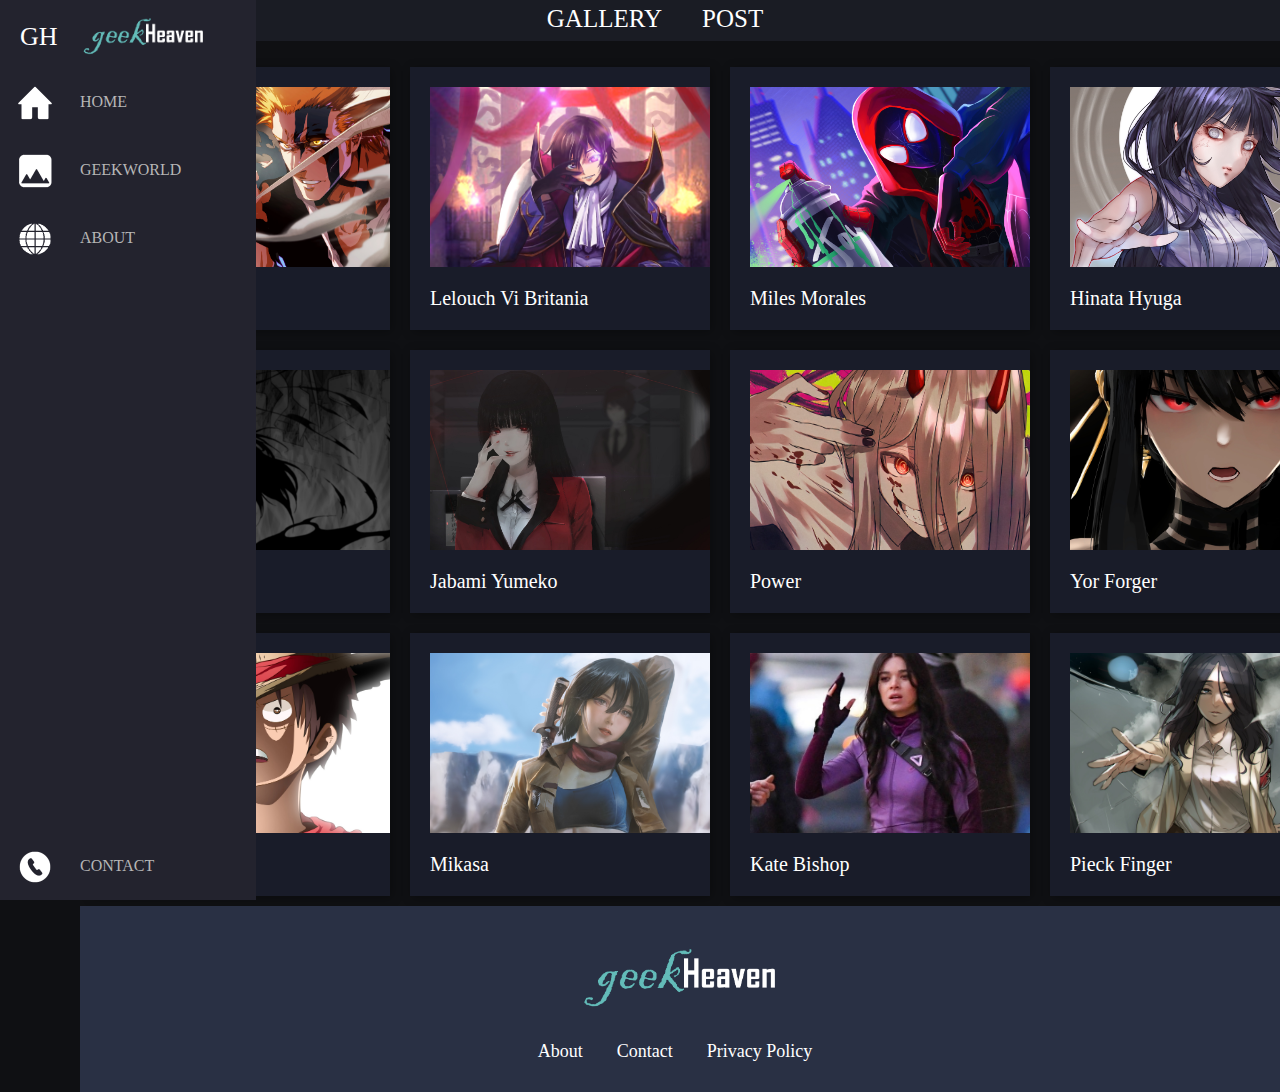
<file: wall.html>
<!DOCTYPE html>
<html>
<head>
	<meta charset="utf-8">
	<meta name="viewport" content="width=device-width, initial-scale=1">
	<title>geekHeaven</title>
	<link rel="stylesheet" type="text/css" href="style.css" />
</head>
<body>
	<nav class="navbar" >
			<ul class="navbar-nav">
				<li class="nav-item">
					<a href="./index.html" class="nav-link-head"> 
						<span class="nav-head-txt"> GH </span> 
						<img class="gh" src="reqimg/geekHeaven-dark.png"/>
					</a>
				</li>
				<li class="nav-item">
					<a href="./index.html" class="nav-link"> 
						<img src="reqimg/home-light.png"/>
						<span class="nav-txt"> HOME </span> 
					</a>
				</li>
				<li class="nav-item">
					<a href="./geek.html" class="nav-link"> 
						<img src="reqimg/wall-light.png"/>
						<span class="nav-txt"> GEEKWORLD </span> 
					</a>
				</li>
				<li class="nav-item">
					<a href="./about.html" class="nav-link"> 
						<img src="reqimg/about-light.png"/>
						<span class="nav-txt"> ABOUT </span> 
					</a>
				</li>
				<li class="nav-item">
					<a href="./contact.html" class="nav-link"> 
						<img src="reqimg/contact-light.png"/>
						<span class="nav-txt"> CONTACT</span> 
					</a>
				</li>

			</ul>
	</nav>


	<nav-home class="home-navclass">
		<ul>
			<li class= "active"> <a href = "./wall.html"> GALLERY </a> </li>
			<li class= "active"> <a href = "./post.html"> POST </a> </li>
		</ul>
	</nav-home>

	<main>
		<div class="card-container">
  <div class="card">
    <div class="card-image">
      <img src="reqimg/ichigo.png" alt="Card Image">
    </div>
    <div class="card-text">
      <p>Ichigo Kurosaki</p>
    </div>
  </div>
  <div class="card">
    <div class="card-image">
      <img src="reqimg/lelouch.jpg" alt="Card Image">
    </div>
    <div class="card-text">
      <p>Lelouch Vi Britania</p>
    </div>
  </div>
    <div class="card">
    <div class="card-image">
      <img src="reqimg/miles.jpg" alt="Card Image">
    </div>
    <div class="card-text">
      <p>Miles Morales</p>
    </div>
  </div>
    <div class="card">
    <div class="card-image">
      <img src="reqimg/hinata.jpg" alt="Card Image">
    </div>
    <div class="card-text">
      <p>Hinata Hyuga</p>
    </div>
  </div>
</div>
 
		<div class="card-container">
  <div class="card">
    <div class="card-image">
      <img src="reqimg/ichigo.jpg" alt="Card Image">
    </div>
    <div class="card-text">
      <p>Ichigo Kurosaki</p>
    </div>
  </div>
  <div class="card">
    <div class="card-image">
      <img src="reqimg/kakegurui.jpg" alt="Card Image">
    </div>
    <div class="card-text">
      <p>Jabami Yumeko</p>
    </div>
  </div>
    <div class="card">
    <div class="card-image">
      <img src="reqimg/power.jpg" alt="Card Image">
    </div>
    <div class="card-text">
      <p>Power</p>
    </div>
  </div>
    <div class="card">
    <div class="card-image">
      <img src="reqimg/yor.jpg" alt="Card Image">
    </div>
    <div class="card-text">
      <p>Yor Forger</p>
    </div>
  </div>
</div>

		<div class="card-container">
  <div class="card">
    <div class="card-image">
      <img src="reqimg/luffy.jpg" alt="Card Image">
    </div>
    <div class="card-text">
      <p>Monkey D Luffy</p>
    </div>
  </div>
  <div class="card">
    <div class="card-image">
      <img src="reqimg/mikasa.jpg" alt="Card Image">
    </div>
    <div class="card-text">
      <p>Mikasa</p>
    </div>
  </div>
    <div class="card">
    <div class="card-image">
      <img src="reqimg/kate.jpg" alt="Card Image">
    </div>
    <div class="card-text">
      <p>Kate Bishop</p>
    </div>
  </div>
    <div class="card">
    <div class="card-image">
      <img src="reqimg/pieck.jpg" alt="Card Image">
    </div>
    <div class="card-text">
      <p>Pieck Finger</p>
    </div>
  </div>
</div>

<footer class="footer">
  <p><img class="logo" src="reqimg/geekHeaven-dark.png"/></p>
  <ul>
    <li><a class="foot" href="./about.html">About</a></li>
    <li><a class="foot" href="./contact.html">Contact</a></li>
    <li><a class="foot" href="./privacy.html">Privacy Policy</a></li>
  </ul>
</footer>
</main>
</body>
</html>


<style type="text/css">

 .card-container {
  display: flex;
  flex-wrap: nowrap;
  overflow-x: auto;
  position: relative;

}

.card {
  flex: 0 0 auto;
  width: 300px;
  margin: 10px;
  padding: 0;
  box-shadow: 2px 2px 10px rgba(0, 0, 0, 0.3);
  transition: all 0.3s ease-in-out;
  max-height: 300px;
  overflow: hidden;
  background-color: #191C29;
}

.card:hover {
  transform: scale(1.05);
  box-shadow: 4px 4px 20px rgba(0, 0, 0, 0.3);

}

.card-image {
  width: 100%;
  height: 200px;
  overflow: hidden;
}

.card-image img {
  width: 100%;
  height: 200px;
  transition: all 0.3s ease-in-out;
  object-fit: cover;
}

.card-image img:hover {
  transform: scale(1.08);
}

.card-text {
	color: white;
}

	nav-home {

	    display: flex;
	    justify-content: center; 
	    background-color: #1A1C24;
	}

	nav-home .home-navclass{
 		
	}
 
	  nav-home ul{
	  	margin: 0;
	  	padding: 0;
	    list-style: none;
	    height: 41px;
	  }
	  .active{
	  	margin-left: 30px;
	  }
	  nav-home li{
	    float: left;
	    font-family: Corbel Light;

	  }



	  nav-home li a{
	    color: white;
	    font-size: 25px;
	    display: block;
	    text-decoration: none;
	    padding: 5px;
	    text-align: center;
	    background-color: 1A1C24;
	  }


	  nav-home li a:hover{
	    color: #3D5656;
	    background-color: white;
	  }

 
h2{
	color: white;
}
p{
	color: white;
}
 
	footer {
  background-color: #293044;
  color: white;
  padding: 20px;
}

.footer{
	  text-align: center;
}

.foot{
	font-size: 18px;
}
footer p {
  margin: 0;
}

footer ul {
  list-style: none;
  margin: 0;
  padding: 0;
}

footer li {
  display: inline-block;
  margin-right: 10px;
}

footer a {
  color: white;
  text-decoration: none;
}


  </style>
</file>
<file: style.css>
* {

	font-family: Corbel Light;
	font-size: 16px;
	--text-primary: #b6b6b6;
  --text-secondary: #ececec;
  --bg-primary: #23232e;
 	--bg-secondary: #141418;
  margin: 0;
  padding: 0;

}


body {
  color: black;
  background-color: #0F1013;
  height: 100vh;
  background-size: cover;
  margin: 0;
  padding: 0;
}


body::-webkit-scrollbar {
  width: 0.75rem;
}

body::-webkit-scrollbar-track {
  background: #1e1e24;
}

body::-webkit-scrollbar-thumb {
  background: #79aded;
}

main {
  margin-left: 4rem;
  padding: 1rem;
  padding-right: 0;
  padding-bottom: 0;
  margin-bottom: 0;
}

 .logo{
  height: 80px;
}
.navbar {
  width: 5rem;
  height: 100vh;
  position: fixed;
  background-color: var(--bg-primary);
  z-index: 2;
}

 

.navbar-nav {
  list-style: none;
  padding: 0;
  margin: 0;
  display: flex;
  flex-direction: column;
  align-items: center;
  height: 100%;
}

.nav-item {
  width: 100%;
} 

.nav-item:last-child {
  margin-top: auto;
}

.nav-link:hover{
  background-color: #1A1C24;
}
.nav-link {
  display: flex;
  align-items: right;
  height: 3rem;
  color: var(--text-primary);
  text-decoration: none;
}

.nav-link-head {
  display: flex;
  align-items: right;
  height: 3rem;
  color: var(--text-primary);
  text-decoration: none;
}

.navbar:hover .nav-txt{
  display: block;
}

.navbar:hover .gh{
  display: block;
}


nav img{
  height: 50px;
}

div img {
  padding: 20px;
  height: 500px;
}

.nav-head-txt{
  font-family: Corbel;
  font-size: 26px;
  color: white;
  margin-left: 10px;
  margin-top: 12px;
}

.gh{
  display: none;
}

.nav-txt{
  display: none;
  margin-top: 15px;
  margin-left: 20px;
  align-items: right;
  height:3 rem;
  color: var(--text-primary);
  text-decoration: none;
}


 .navbar:hover{   
  width: 16rem;

}

  .nav-txt:hover{
    display:block;
}

.gh:hover{
  display: flex;
}

 

li a {
  display: block;
  text-decoration: none;
  text-align: left;
  padding: 10px;
}


h1{
  font-size: 50px;
  text-align: center;  
  margin: 10px;
  padding: 10px;
}
h2{
  font-size: 30px; 
  margin: 10px;
  padding: 10px;
}
p{
  font-size: 20px;
  margin: 10px;
  padding: 10px;
}
</file>
